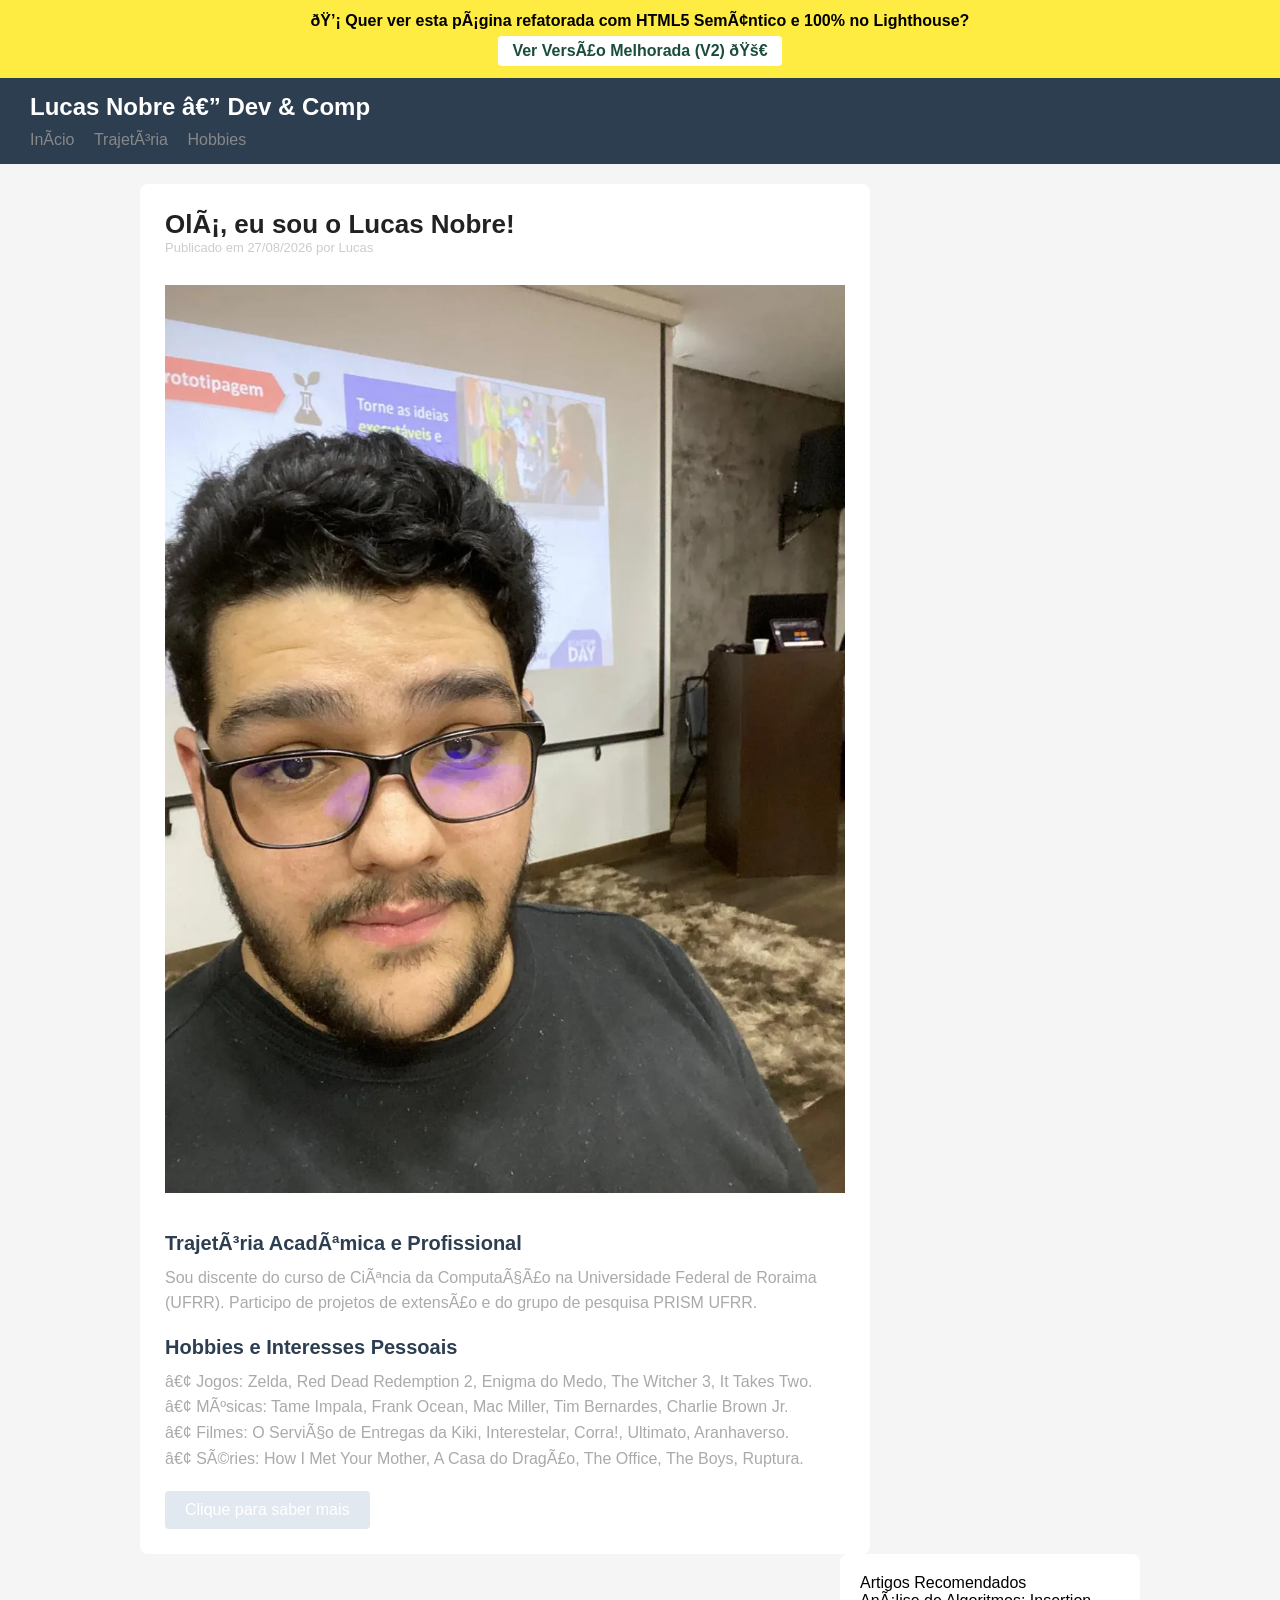
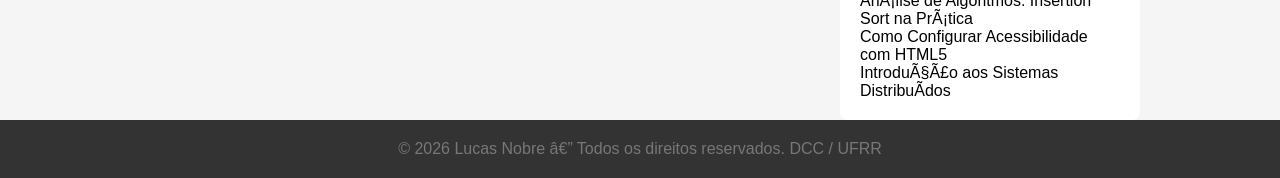
<file: Versão-1/index.html>
<!DOCTYPE html>
<html>
<head>
  <!-- Falhas intencionais: Ausência de meta charset, viewport e description -->
  <title>Lucas Nobre — Dev & Comp</title>
  <link rel="stylesheet" href="style.css">
</head>
<body>

  <!-- Banner de Navegação para a Versão 2 -->
  <div class="banner-versao2">
    <p>💡 Quer ver esta página refatorada com HTML5 Semântico e 100% no Lighthouse?</p>
    <a href="../Versão-2/versao2.html" class="btn-ir-versao2">Ver Versão Melhorada (V2) 🚀</a>
  </div>

  <!-- Topo Não Semântico -->
  <div class="topo">
    <div class="nome-site">Lucas Nobre — Dev & Comp</div>
    <div class="links-menu">
      <div class="link-item" onclick="alert('Indo para Início')">Início</div>
      <div class="link-item" onclick="alert('Indo para Trajetória')">Trajetória</div>
      <div class="link-item" onclick="alert('Indo para Hobbies')">Hobbies</div>
    </div>
  </div>

  <div class="corpo-pagina">
    <!-- Bloco de Conteúdo Principal -->
    <div class="conteudo-principal">
      <div class="post-perfil">
        <div class="titulo-post">Olá, eu sou o Lucas Nobre!</div>
        <div class="subtitulo-autor">Publicado em 27/08/2026 por Lucas</div>
        
        <div class="bloco-foto">
          <!-- Imagem sem alt e sem dimensões explícitas (Gera CLS e Erro de Acessibilidade) -->
          <img src="../img/perfil.webp" class="foto-perfil">
        </div>

        <div class="secao-texto">
          <div class="titulo-secao">Trajetória Acadêmica e Profissional</div>
          <div class="texto">
            Sou discente do curso de Ciência da Computação na Universidade Federal de Roraima (UFRR). Participo de projetos de extensão e do grupo de pesquisa PRISM UFRR.
          </div>
        </div>

        <div class="secao-texto">
          <div class="titulo-secao">Hobbies e Interesses Pessoais</div>
          <div class="texto">
            • Jogos: Zelda, Red Dead Redemption 2, Enigma do Medo, The Witcher 3, It Takes Two.<br>
            • Músicas: Tame Impala, Frank Ocean, Mac Miller, Tim Bernardes, Charlie Brown Jr.<br>
            • Filmes: O Serviço de Entregas da Kiki, Interestelar, Corra!, Ultimato, Aranhaverso.<br>
            • Séries: How I Met Your Mother, A Casa do Dragão, The Office, The Boys, Ruptura.
          </div>
        </div>

        <!-- Botão Inacessível (Div com onclick, sem suporte a teclado) -->
        <div class="botao-interativo" id="btn-mensagem">
          Clique para saber mais
        </div>
        <div id="mensagem-secreta" style="display:none; margin-top:15px; color:#aaa;">
          "O segredo do desenvolvimento web moderno é a constante evolução!"
        </div>
      </div>
    </div>

    <!-- Barra Lateral Não Semântica -->
    <div class="barra-lateral">
      <div class="titulo-lateral">Artigos Recomendados</div>
      <div class="item-lateral">Análise de Algoritmos: Insertion Sort na Prática</div>
      <div class="item-lateral">Como Configurar Acessibilidade com HTML5</div>
      <div class="item-lateral">Introdução aos Sistemas Distribuídos</div>
    </div>
  </div>

  <!-- Rodapé -->
  <div class="rodape">
    <div>&copy; 2026 Lucas Nobre — Todos os direitos reservados. DCC / UFRR</div>
  </div>

  <script src="script.js"></script>
</body>
</html>
</file>
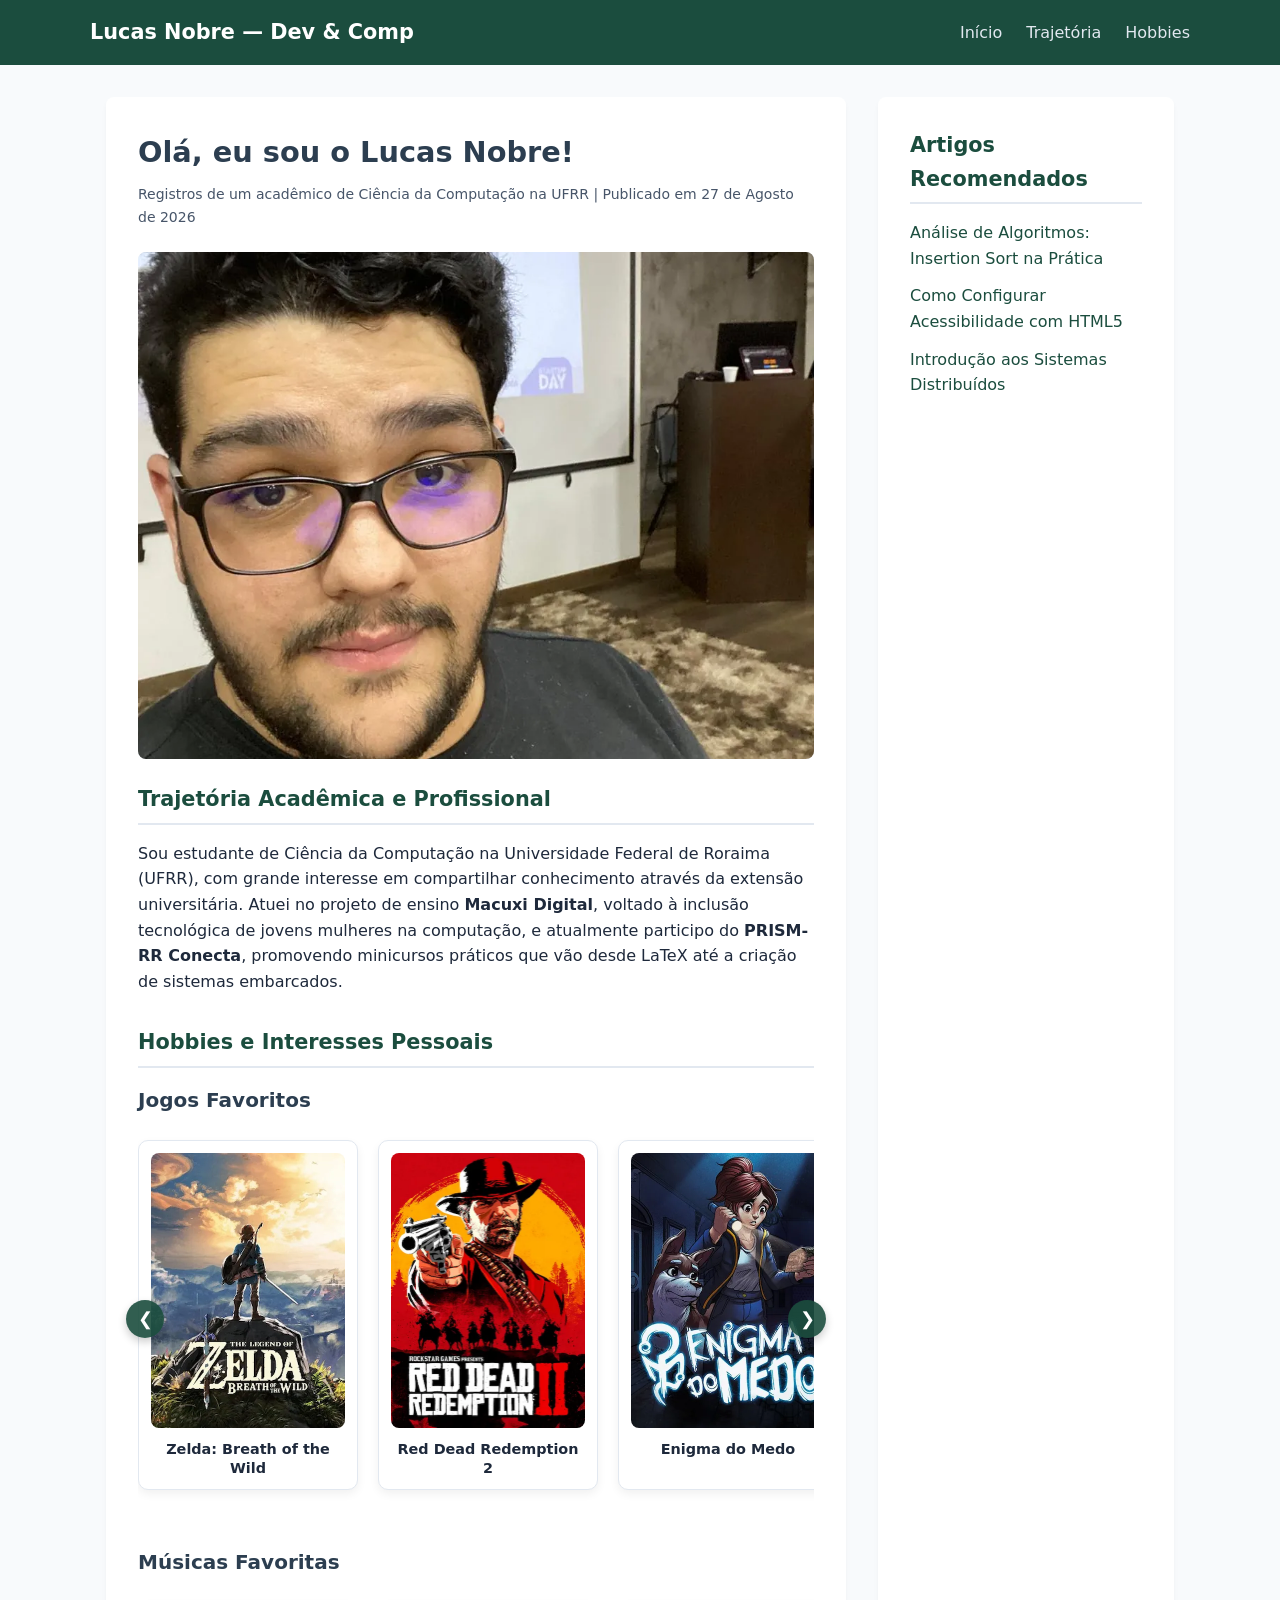
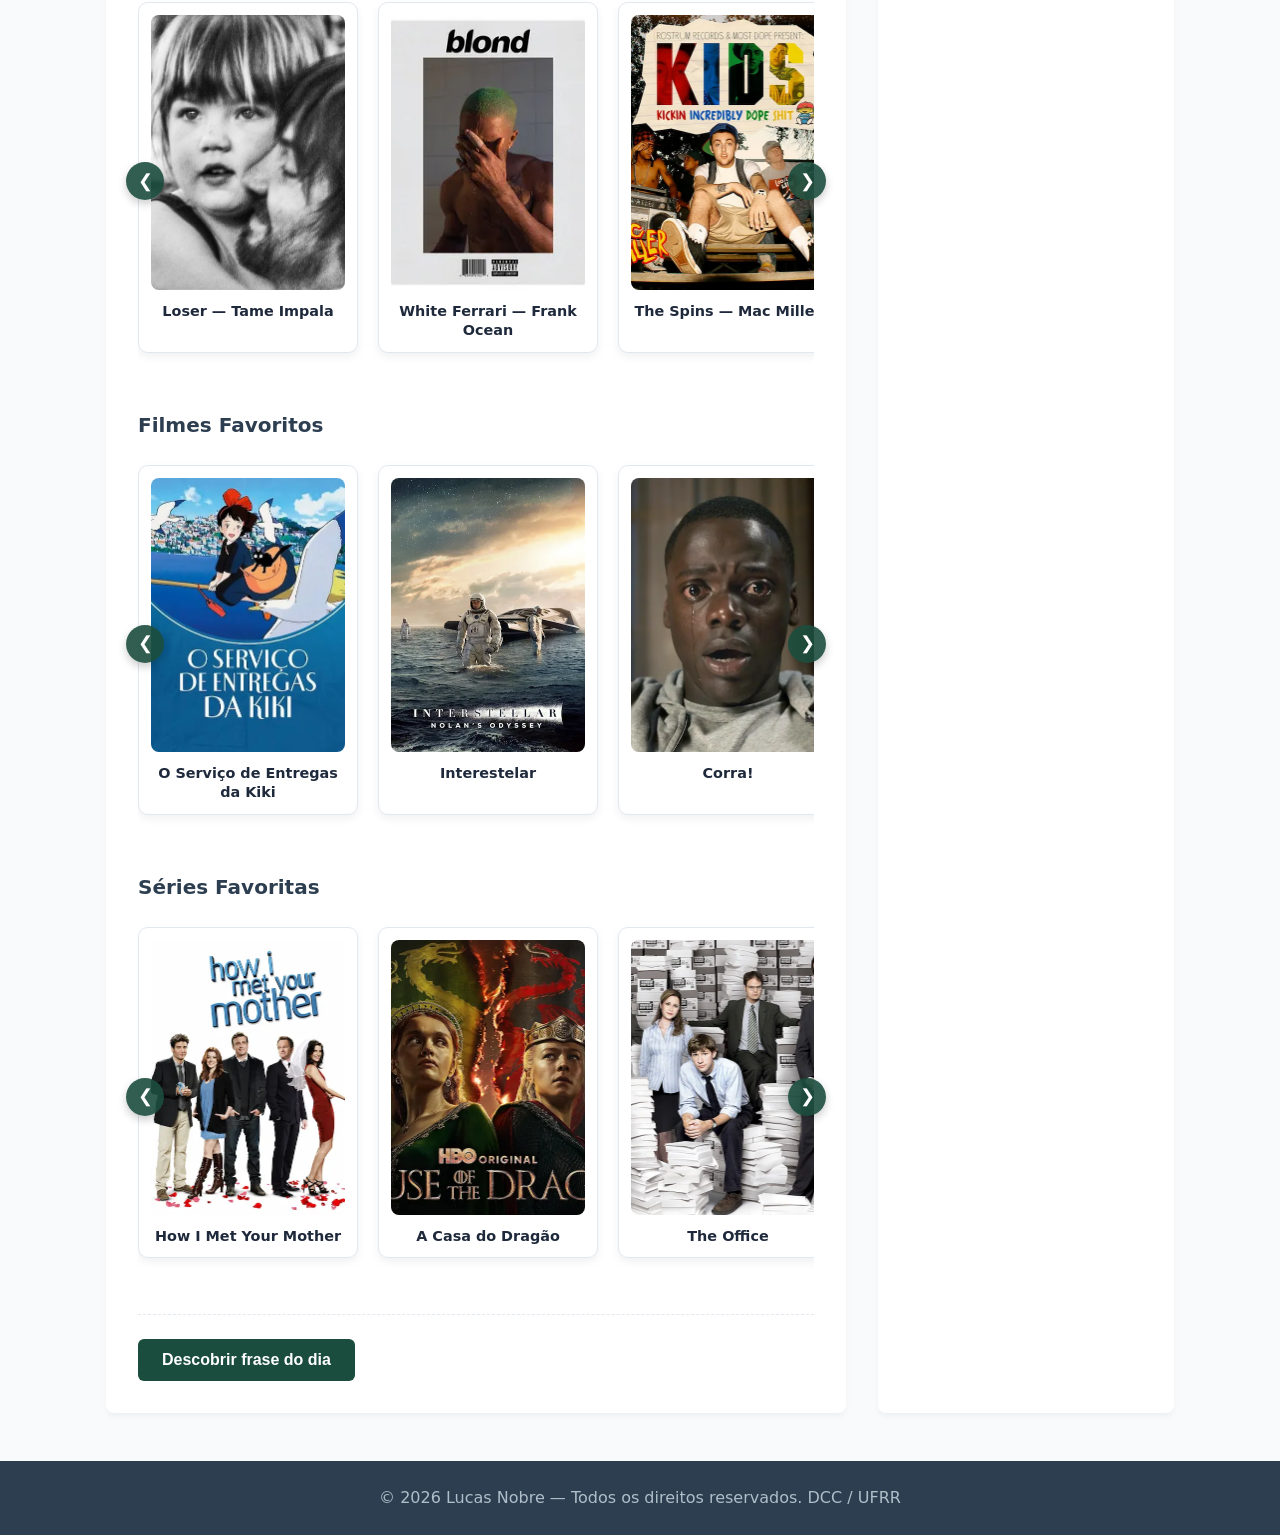
<file: Versão-2/versao2.html>
<!DOCTYPE html>
<html lang="pt-BR">
<head>
    <meta charset="UTF-8">
    <meta name="viewport" content="width=device-width, initial-scale=1.0">
    <meta name="description" content="Blog pessoal e portfólio acadêmico de Lucas Nobre, estudante de Ciência da Computação na UFRR e pesquisador do PRISM UFRR.">
    <title>Lucas Nobre — Dev & Comp | Blog Pessoal e Portfólio UFRR</title>
    <link rel="stylesheet" href="style2.css">
</head>
<body>

    <header class="header">
        <div class="header-container">
            <a href="/" class="logo">Lucas Nobre — Dev & Comp</a>
            <nav aria-label="Navegação Principal">
                <ul class="nav-list">
                    <li><a href="#inicio">Início</a></li>
                    <li><a href="#trajetoria">Trajetória</a></li>
                    <li><a href="#hobbies">Hobbies</a></li>
                </ul>
            </nav>
        </div>
    </header>

    <main class="main-content">
        <div class="content-grid">
            <article class="primary-article" id="inicio">
                <header class="article-header">
                    <h1>Olá, eu sou o Lucas Nobre!</h1>
                    <p class="author-meta">Registros de um acadêmico de Ciência da Computação na UFRR | Publicado em <time datetime="2026-08-27">27 de Agosto de 2026</time></p>
                </header>

                <figure class="profile-figure">
                    <img src="../img/perfil.webp" 
                         alt="Foto de perfil de Lucas Nobre" 
                         class="profile-img"
                         width="600"
                         height="800"
                         loading="eager"
                        fetchpriority="high">
                </figure>

                <section id="trajetoria" class="content-section">
                    <h2>Trajetória Acadêmica e Profissional</h2>
                    <p>
                        Sou estudante de Ciência da Computação na Universidade Federal de Roraima (UFRR), com grande interesse em compartilhar conhecimento através da extensão universitária. Atuei no projeto de ensino <strong>Macuxi Digital</strong>, voltado à inclusão tecnológica de jovens mulheres na computação, e atualmente participo do <strong>PRISM-RR Conecta</strong>, promovendo minicursos práticos que vão desde LaTeX até a criação de sistemas embarcados.
                    </p>
                </section>

                <section id="hobbies" class="content-section">
                    <h2>Hobbies e Interesses Pessoais</h2>

                    <!-- Categoria: Jogos -->
                    <div class="hobby-category">
                        <h3>Jogos Favoritos</h3>
                        <div class="carousel-wrapper">
                            <button type="button" class="scroll-btn prev" aria-label="Rolar carrossel de jogos para esquerda">&#10094;</button>
                            <div class="hobby-grid" tabindex="0" aria-label="Carrossel de Jogos Favoritos">
                                <figure class="hobby-card">
                                    <img src="../img/zelda.webp" alt="Capa de Zelda: Breath of the Wild" width="240" height="340" loading="lazy">
                                    <figcaption>Zelda: Breath of the Wild</figcaption>
                                </figure>
                                <figure class="hobby-card">
                                    <img src="../img/rdr2.webp" alt="Capa de Red Dead Redemption 2" width="240" height="340" loading="lazy">
                                    <figcaption>Red Dead Redemption 2</figcaption>
                                </figure>
                                <figure class="hobby-card">
                                    <img src="../img/enigma.webp" alt="Capa de Enigma do Medo" width="240" height="340" loading="lazy">
                                    <figcaption>Enigma do Medo</figcaption>
                                </figure>
                                <figure class="hobby-card">
                                    <img src="../img/witcher3.webp" alt="Capa de The Witcher 3" width="240" height="340" loading="lazy">
                                    <figcaption>The Witcher 3</figcaption>
                                </figure>
                                <figure class="hobby-card">
                                    <img src="../img/it-takes-two.webp" alt="Capa de It Takes Two" width="240" height="340" loading="lazy">
                                    <figcaption>It Takes Two</figcaption>
                                </figure>
                            </div>
                            <button type="button" class="scroll-btn next" aria-label="Rolar carrossel de jogos para direita">&#10095;</button>
                        </div>
                    </div>

                    <!-- Categoria: Músicas -->
                    <div class="hobby-category">
                        <h3>Músicas Favoritas</h3>
                        <div class="carousel-wrapper">
                            <button type="button" class="scroll-btn prev" aria-label="Rolar carrossel de músicas para esquerda">&#10094;</button>
                            <div class="hobby-grid" tabindex="0" aria-label="Carrossel de Músicas Favoritas">
                                <figure class="hobby-card">
                                    <img src="../img/tame-impala.webp" alt="Capa da música Loser do Tame Impala" width="240" height="340" loading="lazy">
                                    <figcaption>Loser — Tame Impala</figcaption>
                                </figure>
                                <figure class="hobby-card">
                                    <img src="../img/frank-ocean.webp" alt="Capa do álbum Blonde do Frank Ocean" width="240" height="340" loading="lazy">
                                    <figcaption>White Ferrari — Frank Ocean</figcaption>
                                </figure>
                                <figure class="hobby-card">
                                    <img src="../img/mac-miller.webp" alt="Capa da música The Spins do Mac Miller" width="240" height="340" loading="lazy">
                                    <figcaption>The Spins — Mac Miller</figcaption>
                                </figure>
                                <figure class="hobby-card">
                                    <img src="../img/tim-bernardes.webp" alt="Capa de A Balada de Tim Bernardes" width="240" height="340" loading="lazy">
                                    <figcaption>A Balada de Tim Bernardes</figcaption>
                                </figure>
                                <figure class="hobby-card">
                                    <img src="../img/cbjr.webp" alt="Capa da música Como Tudo Deve Ser do CBJR" width="240" height="340" loading="lazy">
                                    <figcaption>Como Tudo Deve Ser — CBJR</figcaption>
                                </figure>
                            </div>
                            <button type="button" class="scroll-btn next" aria-label="Rolar carrossel de músicas para direita">&#10095;</button>
                        </div>
                    </div>

                    <!-- Categoria: Filmes -->
                    <div class="hobby-category">
                        <h3>Filmes Favoritos</h3>
                        <div class="carousel-wrapper">
                            <button type="button" class="scroll-btn prev" aria-label="Rolar carrossel de filmes para esquerda">&#10094;</button>
                            <div class="hobby-grid" tabindex="0" aria-label="Carrossel de Filmes Favoritos">
                                <figure class="hobby-card">
                                    <img src="../img/kiki.webp" alt="Cartaz de O Serviço de Entregas da Kiki" width="240" height="340" loading="lazy">
                                    <figcaption>O Serviço de Entregas da Kiki</figcaption>
                                </figure>
                                <figure class="hobby-card">
                                    <img src="../img/interstellar.webp" alt="Cartaz de Interestelar" width="240" height="340" loading="lazy">
                                    <figcaption>Interestelar</figcaption>
                                </figure>
                                <figure class="hobby-card">
                                    <img src="../img/corra.webp" alt="Cartaz de Corra!" width="240" height="340" loading="lazy">
                                    <figcaption>Corra!</figcaption>
                                </figure>
                                <figure class="hobby-card">
                                    <img src="../img/ultimato.webp" alt="Cartaz de Vingadores: Ultimato" width="240" height="340" loading="lazy">
                                    <figcaption>Vingadores: Ultimato</figcaption>
                                </figure>
                                <figure class="hobby-card">
                                    <img src="../img/aranhaverso.webp" alt="Cartaz de Homem-Aranha no Aranhaverso" width="240" height="340" loading="lazy">
                                    <figcaption>Homem-Aranha no Aranhaverso</figcaption>
                                </figure>
                            </div>
                            <button type="button" class="scroll-btn next" aria-label="Rolar carrossel de filmes para direita">&#10095;</button>
                        </div>
                    </div>

                    <!-- Categoria: Séries -->
                    <div class="hobby-category">
                        <h3>Séries Favoritas</h3>
                        <div class="carousel-wrapper">
                            <button type="button" class="scroll-btn prev" aria-label="Rolar carrossel de séries para esquerda">&#10094;</button>
                            <div class="hobby-grid" tabindex="0" aria-label="Carrossel de Séries Favoritas">
                                <figure class="hobby-card">
                                    <img src="../img/himym.webp" alt="Cartaz da série How I Met Your Mother" width="240" height="340" loading="lazy">
                                    <figcaption>How I Met Your Mother</figcaption>
                                </figure>
                                <figure class="hobby-card">
                                    <img src="../img/house-of-dragon.webp" alt="Cartaz da série A Casa do Dragão" width="240" height="340" loading="lazy">
                                    <figcaption>A Casa do Dragão</figcaption>
                                </figure>
                                <figure class="hobby-card">
                                    <img src="../img/the-office.webp" alt="Cartaz da série The Office" width="240" height="340" loading="lazy">
                                    <figcaption>The Office</figcaption>
                                </figure>
                                <figure class="hobby-card">
                                    <img src="../img/the-boys.webp" alt="Cartaz da série The Boys" width="240" height="340" loading="lazy">
                                    <figcaption>The Boys</figcaption>
                                </figure>
                                <figure class="hobby-card">
                                    <img src="../img/ruptura.webp" alt="Cartaz da série Ruptura" width="240" height="340" loading="lazy">
                                    <figcaption>Ruptura</figcaption>
                                </figure>
                            </div>
                            <button type="button" class="scroll-btn next" aria-label="Rolar carrossel de séries para direita">&#10095;</button>
                        </div>
                    </div>
                </section>

                <div class="acoes-artigo">
                    <button type="button" id="btn-mensagem" class="btn-interactive" aria-expanded="false" aria-controls="mensagem-secreta">
                        Descobrir frase do dia
                    </button>

                    <div id="mensagem-secreta" class="secret-message" role="region" aria-live="polite" hidden>
                        <p>💡 <em>"Qualquer um pode escrever código que um computador entenda. Bons programadores escrevem código que humanos entendem." — Martin Fowler</em></p>
                    </div>
                </div>
            </article>

            <aside class="sidebar" aria-label="Artigos Recomendados">
                <h2>Artigos Recomendados</h2>
                <ul class="sidebar-list">
                    <li><a href="#">Análise de Algoritmos: Insertion Sort na Prática</a></li>
                    <li><a href="#">Como Configurar Acessibilidade com HTML5</a></li>
                    <li><a href="#">Introdução aos Sistemas Distribuídos</a></li>
                </ul>
            </aside>
        </div>
    </main>

    <footer class="footer">
        <p>&copy; 2026 Lucas Nobre — Todos os direitos reservados. DCC / UFRR</p>
    </footer>

    <script src="script2.js" defer></script>
</body>
</html>
</file>
<file: Versão-1/style.css>
* {
  margin: 0;
  padding: 0;
}

body {
  font-family: Arial, sans-serif;
  background-color: #f5f5f5;
}

/* Banner da Versão 2 */
.banner-versao2 {
  background-color: #ffec43;
  color: #000000;
  text-align: center;
  padding: 12px;
  font-weight: bold;
}

.btn-ir-versao2 {
  display: inline-block;
  margin-top: 6px;
  background-color: #ffffff;
  color: #1b4d3e;
  padding: 6px 14px;
  border-radius: 4px;
  text-decoration: none;
}

.topo {
  background-color: #2c3e50;
  color: #fff;
  padding: 15px 30px;
}

.nome-site {
  font-size: 24px;
  font-weight: bold;
}

.links-menu {
  margin-top: 10px;
}

.link-item {
  display: inline-block;
  margin-right: 15px;
  cursor: pointer;
  color: #888; /* Falha de Contraste */
}

/* Largura fixa que quebra no celular */
.corpo-pagina {
  width: 1000px;
  margin: 20px auto;
}

.conteudo-principal {
  float: left;
  width: 680px;
  background: white;
  padding: 25px;
  border-radius: 8px;
}

.barra-lateral {
  float: right;
  width: 260px;
  background: white;
  padding: 20px;
  border-radius: 8px;
}

.foto-perfil {
  width: 100%;
  margin: 15px 0;
}

.titulo-post {
  font-size: 26px;
  font-weight: bold;
  color: #222;
}

/* Falha WCAG: Texto cinza muito claro */
.subtitulo-autor {
  font-size: 13px;
  color: #ccc;
  margin-bottom: 15px;
}

.titulo-secao {
  font-size: 20px;
  font-weight: bold;
  margin: 20px 0 10px 0;
  color: #2c3e50;
}

.texto {
  line-height: 1.6;
  color: #aaa; /* Falha de Contraste */
}

.botao-interativo {
  display: inline-block;
  background-color: #e2e8f0;
  color: #ffffff; /* Texto branco em fundo claro */
  padding: 10px 20px;
  margin-top: 20px;
  border-radius: 4px;
  cursor: pointer;
}

.rodape {
  clear: both;
  background: #333;
  color: #777;
  text-align: center;
  padding: 20px;
  margin-top: 40px;
}
</file>
<file: Versão-2/style2.css>
:root {
    --primary: #2c3e50;
    --brand: #1b4d3e;
    --brand-hover: #123329;
    --text: #1e293b;
    --text-muted: #475569;
    --bg: #f8fafc;
    --card-bg: #ffffff;
    --border: #e2e8f0;
}

* {
    box-sizing: border-box;
    margin: 0;
    padding: 0;
}

body {
    font-family: system-ui, -apple-system, BlinkMacSystemFont, 'Segoe UI', Roboto, sans-serif;
    background-color: var(--bg);
    color: var(--text);
    line-height: 1.6;
    overflow-x: hidden;
}

.header {
    background-color: var(--brand);
    color: #ffffff;
    padding: 1rem 1.5rem;
}

.header-container {
    max-width: 1100px;
    margin: 0 auto;
    display: flex;
    justify-content: space-between;
    align-items: center;
    flex-wrap: wrap;
    gap: 1rem;
}

.logo {
    color: #ffffff;
    font-size: 1.3rem;
    font-weight: 700;
    text-decoration: none;
}

.nav-list {
    display: flex;
    list-style: none;
    gap: 1.5rem;
}

.nav-list a {
    color: #e2e8f0;
    text-decoration: none;
    font-weight: 500;
}

.nav-list a:hover, 
.nav-list a:focus-visible {
    color: #ffffff;
    text-decoration: underline;
}

.main-content {
    max-width: 1100px;
    margin: 2rem auto;
    padding: 0 1rem;
}

.content-grid {
    display: grid;
    grid-template-columns: 1fr;
    gap: 2rem;
}

@media (min-width: 768px) {
    .content-grid {
        grid-template-columns: 2.5fr 1fr;
    }
}

.primary-article, 
.sidebar {
    background: var(--card-bg);
    padding: 2rem;
    border-radius: 8px;
    box-shadow: 0 4px 6px -1px rgba(0, 0, 0, 0.05);
    min-width: 0;
}

h1 {
    font-size: 1.8rem;
    color: var(--primary);
    margin-bottom: 0.5rem;
}

.author-meta {
    font-size: 0.875rem;
    color: var(--text-muted);
    margin-bottom: 1.5rem;
}

.profile-figure {
    width: 100%;
    margin-bottom: 1.5rem;
}

.profile-img {
    width: 100%;
    height: auto;
    aspect-ratio: 4/ 3;
    object-fit: cover;
    object-position: left 60%;
    border-radius: 8px;
    display: block;
    background-color: #e2e8f0;
}

.content-section {
    margin-bottom: 2rem;
    min-width: 0;
}

.content-section h2, 
.sidebar h2 {
    font-size: 1.3rem;
    color: var(--brand);
    margin-bottom: 1rem;
    border-bottom: 2px solid var(--border);
    padding-bottom: 0.4rem;
}

/* Container de cada categoria de Hobbies */
.hobby-category {
    margin-bottom: 2.5rem;
    min-width: 0;
}

.hobby-category h3 {
    font-size: 1.25rem;
    color: var(--primary);
    margin-bottom: 1rem;
}

/* Container do Carrossel e Botões */
.carousel-wrapper {
    position: relative;
    display: flex;
    align-items: center;
    min-width: 0;
}

/* Carrossel Horizontal*/
.hobby-grid {
    display: flex;
    gap: 1.25rem;
    overflow-x: auto;
    scroll-snap-type: x mandatory;
    scroll-behavior: smooth;
    padding: 0.5rem 0.5rem 1rem 0.5rem;
    width: 100%;
    min-width: 0;
    -webkit-overflow-scrolling: touch;
}

.hobby-grid:focus-visible {
    outline: 2px solid var(--brand);
    border-radius: 8px;
}

.hobby-grid::-webkit-scrollbar {
    height: 8px;
}

.hobby-grid::-webkit-scrollbar-track {
    background: #e2e8f0;
    border-radius: 4px;
}

.hobby-grid::-webkit-scrollbar-thumb {
    background: var(--brand);
    border-radius: 4px;
}

.hobby-grid::-webkit-scrollbar-thumb:hover {
    background: var(--brand-hover);
}

/* Botões de Rolagem */
.scroll-btn {
    position: absolute;
    top: 50%;
    transform: translateY(-50%);
    background: rgba(27, 77, 62, 0.9);
    color: #ffffff;
    border: none;
    width: 38px;
    height: 38px;
    border-radius: 50%;
    font-size: 1.1rem;
    cursor: pointer;
    z-index: 10;
    display: flex;
    align-items: center;
    justify-content: center;
    box-shadow: 0 4px 8px rgba(0, 0, 0, 0.2);
    transition: background-color 0.2s, transform 0.2s;
}

.scroll-btn:hover {
    background: var(--brand-hover);
    transform: translateY(-50%) scale(1.1);
}

.scroll-btn:focus-visible {
    outline: 3px solid #f97316;
}

.scroll-btn.prev {
    left: -12px;
}

.scroll-btn.next {
    right: -12px;
}

/* Cards de mídia ampliados */
.hobby-card {
    flex: 0 0 220px;
    scroll-snap-align: start;
    background-color: #ffffff;
    border: 1px solid var(--border);
    border-radius: 10px;
    padding: 0.75rem;
    text-align: center;
    box-shadow: 0 4px 10px rgba(0, 0, 0, 0.06);
    transition: transform 0.3s ease, box-shadow 0.3s ease;
}

.hobby-card:hover {
    transform: translateY(-6px);
    box-shadow: 0 10px 20px rgba(0, 0, 0, 0.12);
}

.hobby-card img {
    width: 100%;
    height: auto;
    aspect-ratio: 240 / 340;
    object-fit: cover;
    border-radius: 8px;
    margin-bottom: 0.75rem;
    display: block;
    background-color: #e2e8f0;
}

.hobby-card figcaption {
    font-size: 0.9rem;
    font-weight: 600;
    color: var(--text);
    line-height: 1.3;
}

/* Botão Interativo e Mensagem */
.acoes-artigo {
    margin-top: 2rem;
    padding-top: 1.5rem;
    border-top: 1px dashed var(--border);
}

.btn-interactive {
    background-color: var(--brand);
    color: #ffffff;
    padding: 0.75rem 1.5rem;
    border: none;
    border-radius: 6px;
    font-size: 1rem;
    font-weight: 600;
    cursor: pointer;
    transition: background-color 0.2s, transform 0.1s;
}

.btn-interactive:hover {
    background-color: var(--brand-hover);
    transform: translateY(-2px);
}

.btn-interactive:focus-visible {
    outline: 3px solid #f97316;
    outline-offset: 2px;
}

.secret-message {
    margin-top: 1rem;
    padding: 1rem;
    background-color: #f1f5f9;
    border-left: 4px solid var(--brand);
    border-radius: 4px;
    color: var(--text);
}

.sidebar-list {
    list-style: none;
}

.sidebar-list li {
    margin-bottom: 0.75rem;
}

.sidebar-list a {
    color: var(--brand);
    text-decoration: none;
}

.sidebar-list a:hover {
    text-decoration: underline;
}

.footer {
    background-color: var(--primary);
    color: #b0bec9;
    text-align: center;
    padding: 1.5rem;
    margin-top: 3rem;
}
</file>
